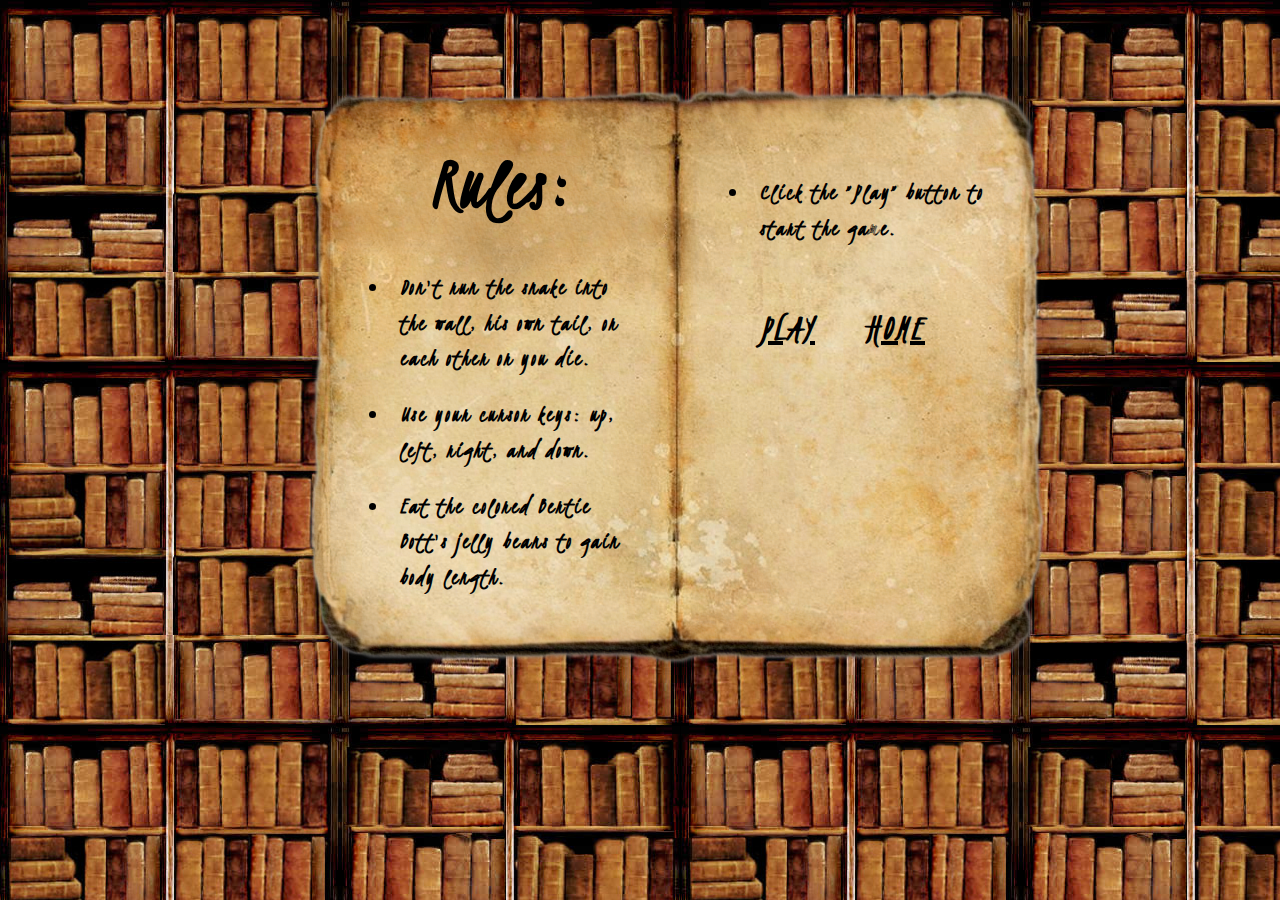
<file: instructions_page.html>
<!DOCTYPE html>
<html>
<head>
	<link rel="html" type="text/html" href="landing_page.html">
	<link rel="html" type="text/html" href="game_page.html">
	<link href="https://fonts.googleapis.com/css?family=Kristi" rel="stylesheet">
	<link rel="stylesheet" href="https://maxcdn.bootstrapcdn.com/bootstrap/3.3.7/css/bootstrap.min.css">
	<link rel="stylesheet" type="text/css" href="./css/style.css">
	<title>INSTRUCTIONS</title>
</head>
<body id="instructions">

<div id="instructionsBook">
	<img src="./images/instructionsBook.png">

	<h2>Rules:</h2>

	<ul>
		<li>Don't run the snake into the wall, his own tail, or each other or you die.</li>
		<li>Use your cursor keys: up, left, right, and down.</li>
		<li>Eat the colored Bertie Bott's jelly beans to gain body length.</li>
	</ul>
</div>

<div id="pageTwo">
	<ul>
		<li>Click the "Play" button to<br>start the game.</li>
	</ul>

</div>

<div id="instructions_pageButtons">
	<a href="game_page.html">play</a>
	<a href="landing_page.html">home</a>

	<!-- <button>play</button>
	<button>home</button> -->
</div>

</body>
</html>
</file>
<file: css/style.css>
* {
	font-family: 'Kristi', cursive;
	letter-spacing: 2px;
}

/*landing page*/

#home {
	background-image: url("../images/HarryPotterCastle.jpg");
	background-color: #000000;
}

h1 {
	text-transform: uppercase;
	margin-left: 45px;
	font-weight: bolder;
	font-size: 80px;
}

#crest {
	position:absolute;
    width:300px;
    height:500px;
    right:25%;
    left:50%;
    margin-left:-145px;
}

#buttons {
	position:absolute;
    width:300px;
    height:200px;
    bottom:0px;
    right:25%;
    left:50%;
    margin-left:-40px;
    padding-top: 20px;
}

#play_button {
	margin-bottom: 30px;
	margin-left: 2px;

}

.btn {
    padding: 14px 24px;
    border: 0 none;
    letter-spacing: 3px;
    text-transform: uppercase;
    font-size: 20px;
    font-weight: bolder;
    text-decoration: none;
}
 
.btn:focus, .btn:active:focus, .btn.active:focus {
    outline: 0 none;
}
 
.btn-primary {
    background: #2d9c4c;
    color: #000000;
}
 
.btn-primary:hover, .btn-primary:focus, .btn-primary:active, .btn-primary.active, .open > .dropdown-toggle.btn-primary {
    background: #278642;
}	


#rules_button {

}



/*instructions/rules page*/

#instructions {
	background-image: url("../images/instructionsBackground.jpg");
	background-color: #250505;
}

#instructionsBook {
	position:absolute;
    width:300px;
    height:500px;
    right:25%;
    left:50%;
    margin-left:-350px;
    margin-top: 80px;
}

h2 {
	position: absolute; 
	top: 40px; 
	left: 140px; 
	width: 100%; 
	font-size: 80px;
	font-weight: bold;
	color: #000;
}

ul {
	position: absolute; 
	top: 180px; 
	left: 60px; 
	width: 100%; 
	font-size: 25px;
	font-weight: bold;
	color: #000;
}

#pageTwo {
	position: absolute; 
	top: -15px; 
	left: 650px; 
	width: 100%; 
	font-size: 25px;
	font-weight: bold;
	color: #000;
}

#instructions_pageButtons {
	position: absolute; 
	top: 300px; 
	left: 740px; 
	width: 100%; 
	font-size: 40px;
	font-weight: bold;
}

li {
	padding: 10px;
}

a {
	padding: 20px;
	text-transform: uppercase;
	color: #000;
	text-decoration: underline;
}

a:hover {
	color: #278642;
}




/*game page*/

#game {
	background-image: url("../images/HarryPotterWall.jpg");
}
</file>
